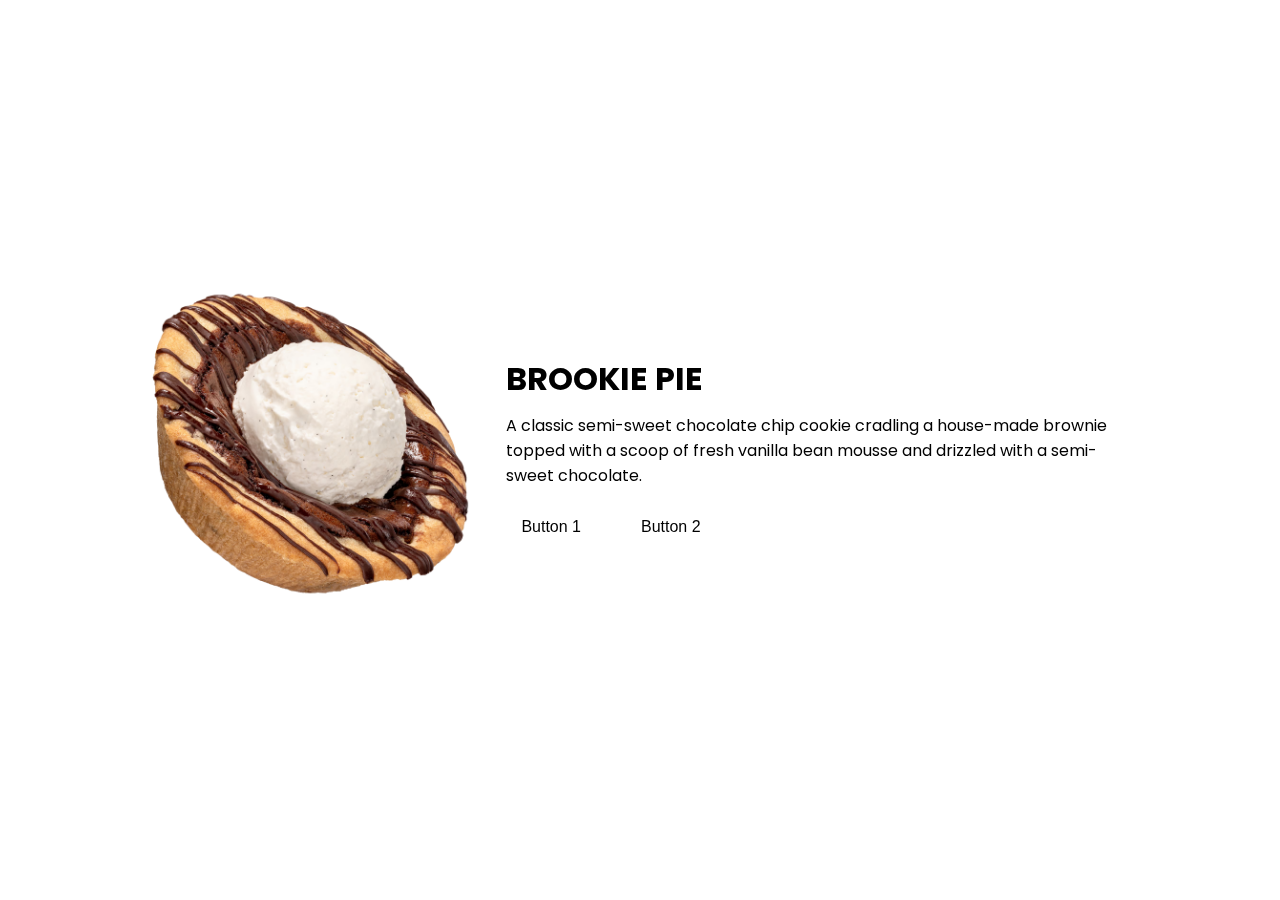
<file: index.html>
<!DOCTYPE html>
<html lang="en">
  <head>
    <meta charset="UTF-8" />
    <meta name="viewport" content="width=device-width, initial-scale=1.0" />
    <title>Interactive Section</title>
    <link
      href="https://fonts.googleapis.com/css2?family=Poppins:wght@400;600&family=Montserrat:wght@400;600&display=swap"
      rel="stylesheet"
    />

    <link rel="stylesheet" href="style.css" />
  </head>
  <body>
    <div class="interactive-section">
      <div class="image-container">
        <img src="./bs.avif" alt="Descriptive Image" />
      </div>
      <div class="text-container">
        <h1>BROOKIE PIE</h1>
        <p>
          A classic semi-sweet chocolate chip cookie cradling a house-made
          brownie topped with a scoop of fresh vanilla bean mousse and drizzled
          with a semi-sweet chocolate.
        </p>
        <div class="buttons">
          <button class="btn">Button 1</button>
          <button class="btn order-now">Button 2</button>
        </div>
      </div>
    </div>
  </body>
</html>
</file>
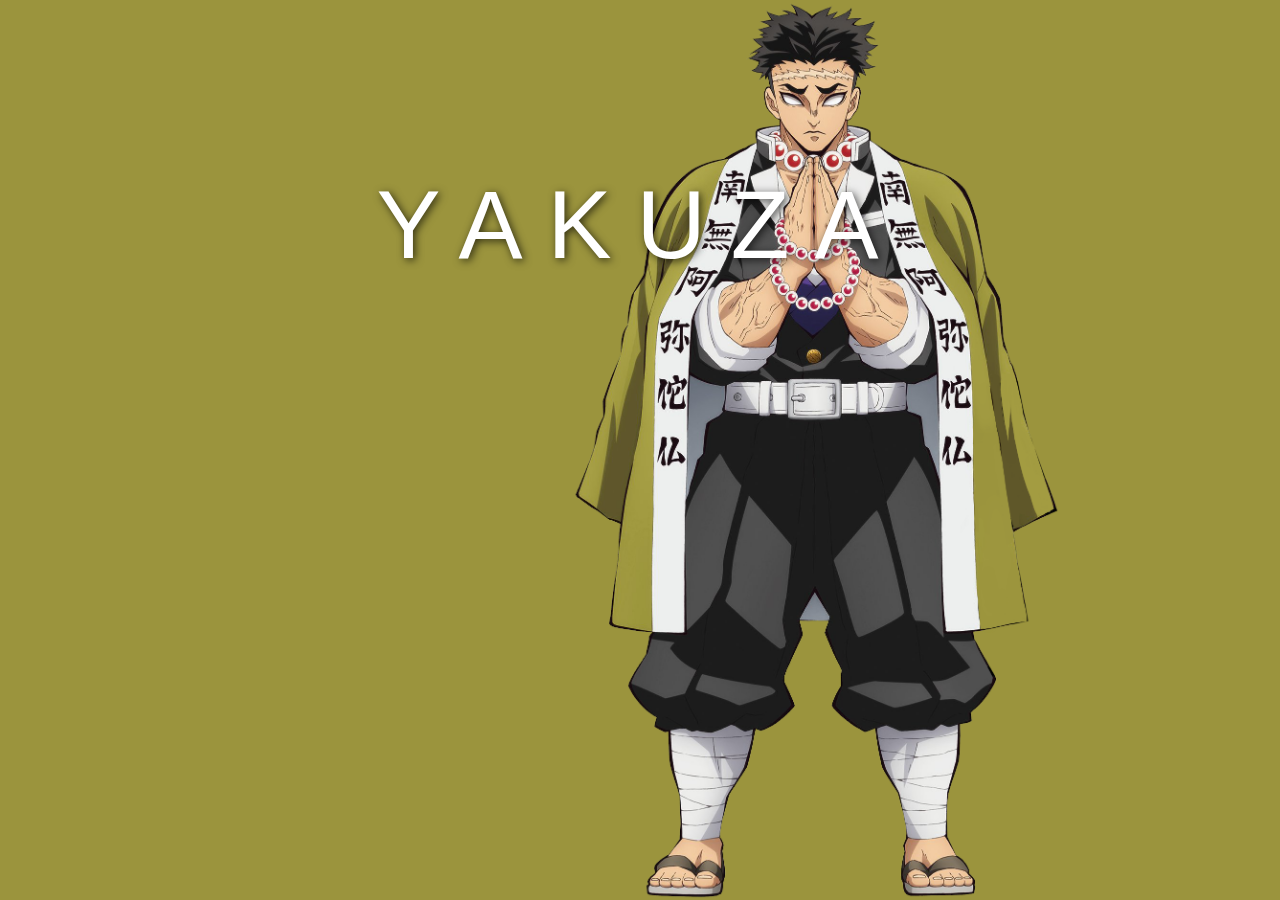
<file: RandomPage.html>
<!DOCTYPE html>
<html lang="en">
  <head>
    <meta charset="UTF-8" />
    <meta name="viewport" content="width=device-width, initial-scale=1.0" />
    <title>Yakuza Landing Page</title>
    <style>
      body {
        margin: 0;
        height: 100vh;
        width: 100%;
        background-color: #9b943d;
        color: rgb(255, 255, 255);
        font-family: "Arial", sans-serif;
        display: flex;
        justify-content: center;
        align-items: center;
        overflow: hidden;
      }
      .container {
        position: relative;
        text-align: center;
        height: 100%;
        width: 100%;
      }
      .background-image {
        position: absolute;
        top: 0;
        left: 500px;
        height: 100vh;
        width: auto;
        z-index: 1;
        animation: 2s ease-out forwards;
      }

      /* @keyframes rotateX {
        0% {
          transform: rotateY(0deg);
        }
        100% {
          transform: rotateY(180deg);
        }
      } */

      .main-text {
        position: absolute;
        top: 25%;
        left: 50%;
        transform: translate(-50%, -50%);
        z-index: 2;
        font-size: 6rem;
        letter-spacing: 25px;
        font-weight: 400;
        text-transform: uppercase;
        text-shadow: 2px 2px 8px rgba(0, 0, 0, 0.7);
        animation: slideDown 1.5s ease-out forwards;
      }

      @keyframes slideDown {
        0% {
          top: -100px;
        }
        100% {
          top: 35%; /* Final position */
        }
      }
    </style>
  </head>
  <body>
    <div class="container">
      <img src="./img.png" alt="Man with Sword" class="background-image" />
      <div class="main-text">YAKUZA</div>
      <!-- <div class="main-text">NAMU AMITAB ASU</div> -->
    </div>
  </body>
</html>
</file>
<file: style.css>
/* General Reset */
* {
  margin: 0;
  padding: 0;
  box-sizing: border-box;
}

body {
  font-family: "Poppins", "Montserrat", Arial, sans-serif;
  background-color: #ffffff;
  display: flex;
  align-items: center;
  justify-content: center;
  height: 100vh;
}

.interactive-section {
  position: relative;
  width: 90%;
  max-width: 1200px;
  height: 250px;
  background-color: #fff;
  border-radius: 20px;
  display: flex;
  align-items: center;
  justify-content: flex-start;
  transition: background-color 0.3s ease;
  /* box-shadow: 0 4px 6px rgba(0, 0, 0, 0.1); */
}

.image-container {
  position: absolute;
  top: -60px;
  left: 0;
  width: 35%;
  height: auto;
}

.image-container img {
  width: 100%;
  height: auto;
  object-fit: cover;
  display: block;
  transform: rotateY(180deg);
  transition: transform 0.3s ease;
}

.text-container {
  padding: 20px;
  margin-left: 35%;
  z-index: 1;
  color: #000;
  transition: color 0.3s ease;
}

.text-container h1 {
  font-size: 2rem;
  margin-bottom: 10px;
}

.text-container p {
  font-size: 1rem;
  margin-bottom: 20px;
}

.buttons {
  display: flex;
  gap: 30px;
}

.btn {
  background-color: transparent;
  border: 0px solid transparent;
  padding: 10px 0px;
  font-size: 1rem;
  cursor: pointer;
  transition: all 0.3s ease;
}

.btn:hover {
  color: #fff;
}

.order-now {
  border: 0px solid transparent;
}

.interactive-section:hover .order-now {
  background-color: #fff;
  color: #000;
}

.interactive-section:hover {
  background-color: #4b2e2b;
  color: #fff;
}

.interactive-section:hover .text-container h1,
.interactive-section:hover .text-container p {
  color: #fff;
}

.interactive-section:hover .btn {
  padding: 14px 20px;
  border: 1px solid #fff;
  border-radius: 50px;
  color: #fff;
}

.interactive-section:hover .order-now {
  background-color: #fff;
  color: #000;
}

.image-container:hover img {
  transform: rotateY(180deg) scale(1.1);
}

/* Mobile (up to 600px) */
@media (max-width: 600px) {
  .interactive-section {
    width: 100%;
    height: auto;
    flex-direction: column;
  }

  .image-container {
    width: 100%;
    height: 200px;
    position: relative;
    top: 0;
  }

  .text-container {
    margin-left: 0;
    padding: 20px;
    width: 100%;
    text-align: center;
  }

  .text-container h1 {
    font-size: 1.5rem;
  }

  .text-container p {
    font-size: 0.9rem;
  }

  .buttons {
    flex-direction: column;
    gap: 10px;
    justify-content: center;
  }

  .btn {
    padding: 12px;
  }
}

/* Tablet (601px to 900px) */
@media (min-width: 601px) and (max-width: 900px) {
  .interactive-section {
    width: 90%;
    flex-direction: column;
    height: auto;
  }

  .image-container {
    width: 50%;
    height: 200px;
  }

  .text-container {
    margin-left: 0;
    width: 100%;
    padding: 20px;
    text-align: center;
  }

  .text-container h1 {
    font-size: 1.8rem;
  }

  .text-container p {
    font-size: 1rem;
  }

  .buttons {
    flex-direction: column;
    gap: 15px;
    justify-content: center;
  }

  .btn {
    padding: 12px;
  }
}

/* Desktop (901px and up) */
@media (min-width: 901px) {
  .interactive-section {
    width: 80%;
    height: 250px;
    flex-direction: row;
  }

  .image-container {
    width: 35%;
  }

  .text-container {
    margin-left: 35%;
    width: auto;
    padding: 20px;
    text-align: left;
  }

  .text-container h1 {
    font-size: 2rem;
  }

  .text-container p {
    font-size: 1rem;
  }

  .buttons {
    flex-direction: row;
    gap: 30px;
  }

  .btn {
    padding: 10px 15px;
  }
}
</file>
